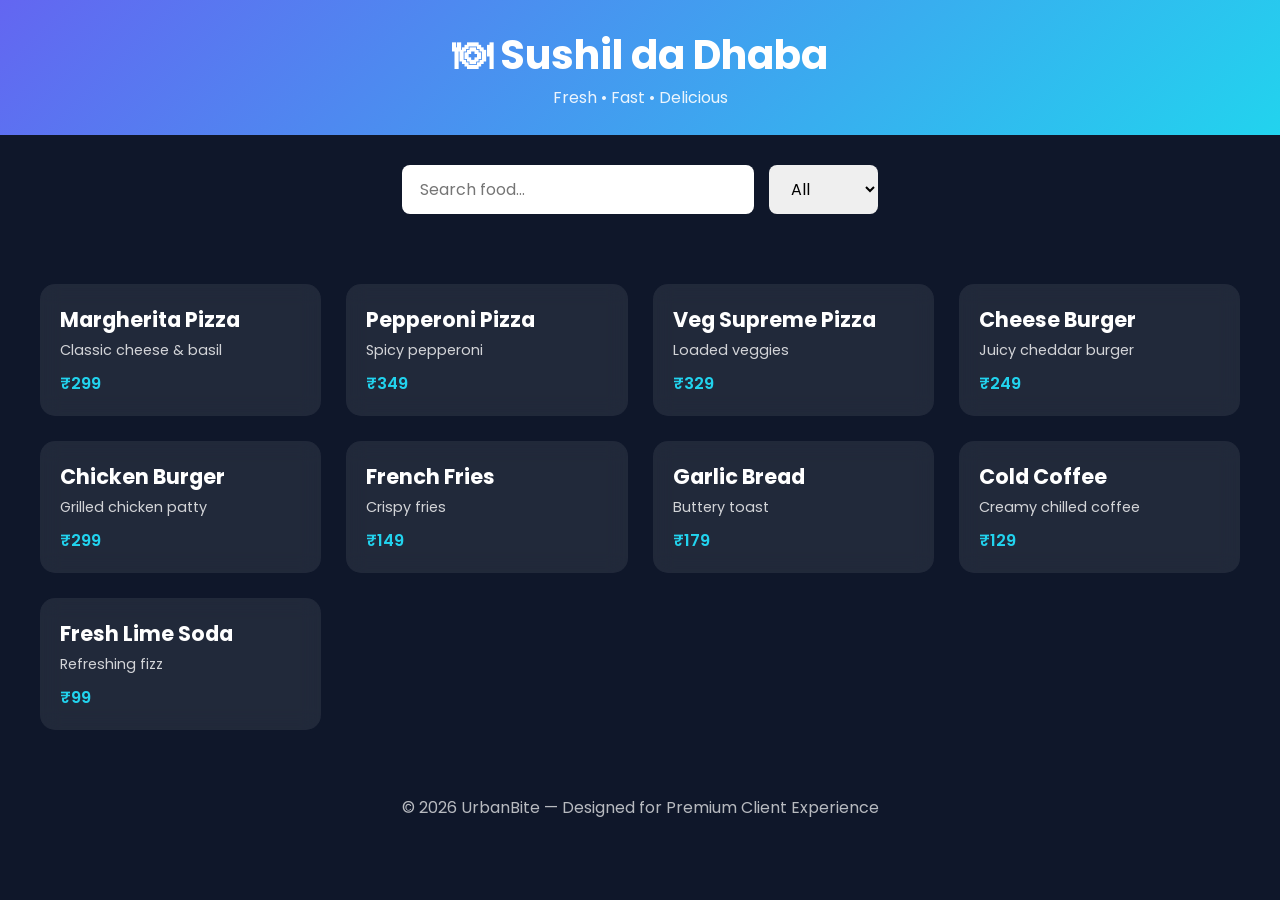
<file: Projects/restrosimulator/index.html>
<!DOCTYPE html>
<html lang="en">
<head>
<meta charset="UTF-8">
<title>UrbanBite Restaurant</title>
<meta name="viewport" content="width=device-width, initial-scale=1.0">

<link href="https://fonts.googleapis.com/css2?family=Poppins:wght@300;400;600&display=swap" rel="stylesheet">

<style>
*{
    margin:0;
    padding:0;
    box-sizing:border-box;
    font-family: 'Poppins', sans-serif;
}

body{
    background: #0f172a;
    color:white;
}

/* HEADER */
header{
    padding:25px;
    text-align:center;
    background:linear-gradient(135deg,#6366f1,#22d3ee);
}

header h1{
    font-size:2.5rem;
}

header p{
    opacity:0.9;
}

/* CONTROLS */
.controls{
    display:flex;
    justify-content:center;
    gap:15px;
    margin:30px;
    flex-wrap:wrap;
}

input, select{
    padding:12px 18px;
    border-radius:8px;
    border:none;
    outline:none;
    font-size:16px;
}

/* MENU GRID */
.menu{
    display:grid;
    grid-template-columns: repeat(auto-fit, minmax(260px, 1fr));
    gap:25px;
    padding:40px;
}

/* CARD */
.card{
    background: rgba(255,255,255,0.08);
    backdrop-filter: blur(10px);
    border-radius:15px;
    padding:20px;
    transition:0.3s;
    cursor:pointer;
}

.card:hover{
    transform: translateY(-8px) scale(1.02);
    background: rgba(255,255,255,0.12);
}

.card h3{
    font-size:1.3rem;
    margin-bottom:5px;
}

.card p{
    font-size:0.9rem;
    opacity:0.8;
}

.price{
    margin-top:10px;
    font-weight:600;
    color:#22d3ee;
}

/* FOOTER */
footer{
    text-align:center;
    padding:25px;
    opacity:0.7;
}

/* MOBILE */
@media(max-width:600px){
    header h1{
        font-size:1.8rem;
    }
}
</style>
</head>

<body>

<header>
    <h1>🍽 Sushil da Dhaba</h1>
    <p>Fresh • Fast • Delicious</p>
</header>

<div class="controls">
    <input type="text" id="search" placeholder="Search food...">
    <select id="category">
        <option>All</option>
        <option>Pizza</option>
        <option>Burger</option>
        <option>Sides</option>
        <option>Drinks</option>
    </select>
</div>

<div class="menu" id="menu"></div>

<footer>
    © 2026 UrbanBite — Designed for Premium Client Experience
</footer>

<script>
const menuData = [
    {name:"Margherita Pizza", price:299, category:"Pizza", desc:"Classic cheese & basil"},
    {name:"Pepperoni Pizza", price:349, category:"Pizza", desc:"Spicy pepperoni"},
    {name:"Veg Supreme Pizza", price:329, category:"Pizza", desc:"Loaded veggies"},
    {name:"Cheese Burger", price:249, category:"Burger", desc:"Juicy cheddar burger"},
    {name:"Chicken Burger", price:299, category:"Burger", desc:"Grilled chicken patty"},
    {name:"French Fries", price:149, category:"Sides", desc:"Crispy fries"},
    {name:"Garlic Bread", price:179, category:"Sides", desc:"Buttery toast"},
    {name:"Cold Coffee", price:129, category:"Drinks", desc:"Creamy chilled coffee"},
    {name:"Fresh Lime Soda", price:99, category:"Drinks", desc:"Refreshing fizz"}
];

const menuContainer = document.getElementById("menu");
const searchInput = document.getElementById("search");
const categorySelect = document.getElementById("category");

function renderMenu(){
    const search = searchInput.value.toLowerCase();
    const category = categorySelect.value;

    menuContainer.innerHTML = "";

    const filtered = menuData.filter(item =>
        (item.name.toLowerCase().includes(search)) &&
        (category === "All" || item.category === category)
    );

    filtered.forEach(item=>{
        const card = document.createElement("div");
        card.className = "card";
        card.innerHTML = `
            <h3>${item.name}</h3>
            <p>${item.desc}</p>
            <div class="price">₹${item.price}</div>
        `;
        menuContainer.appendChild(card);
    });
}

searchInput.addEventListener("input", renderMenu);
categorySelect.addEventListener("change", renderMenu);

renderMenu();
</script>

</body>
</html>
</file>
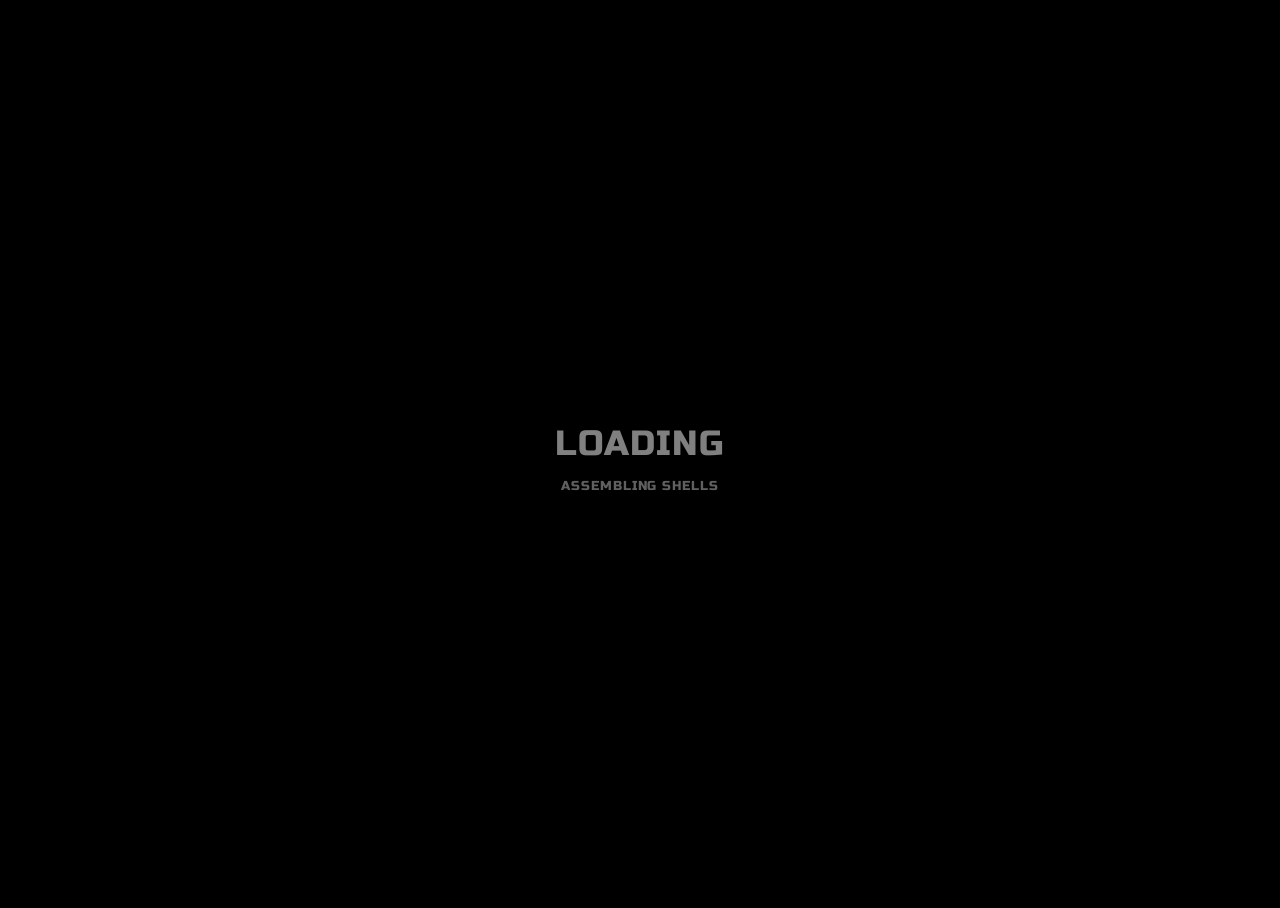
<file: Projects/firework-simulator-v2/dist/index.html>
<!DOCTYPE html>
<html lang="en">

  <head>
    <meta charset="UTF-8">
    <title>Firework Simulator v2</title>
    <meta name="viewport" content="width=device-width, initial-scale=1, user-scalable=no">
<meta name="mobile-web-app-capable" content="yes">
<meta name="apple-mobile-web-app-capable" content="yes">
<meta name="theme-color" content="#000000">
<link rel="shortcut icon" type="image/png" href="https://s3-us-west-2.amazonaws.com/s.cdpn.io/329180/firework-burst-icon-v2.png">
<link rel="icon" type="image/png" href="https://s3-us-west-2.amazonaws.com/s.cdpn.io/329180/firework-burst-icon-v2.png">
<link rel="apple-touch-icon-precomposed" href="https://s3-us-west-2.amazonaws.com/s.cdpn.io/329180/firework-burst-icon-v2.png">
<meta name="msapplication-TileColor" content="#000000">
<meta name="msapplication-TileImage" content="https://s3-us-west-2.amazonaws.com/s.cdpn.io/329180/firework-burst-icon-v2.png">
<link href="https://fonts.googleapis.com/css?family=Russo+One" rel="stylesheet"><link rel="stylesheet" href="https://public.codepenassets.com/css/reset-2.0.min.css">
<link rel="stylesheet" href="./style.css">

  </head>
    
  <body>
  <!-- SVG Spritesheet -->
<div style="height: 0; width: 0; position: absolute; visibility: hidden;">
	<svg xmlns="http://www.w3.org/2000/svg">
		<symbol id="icon-play" viewBox="0 0 24 24">
			<path d="M8 5v14l11-7z"/>
		</symbol>
		<symbol id="icon-pause" viewBox="0 0 24 24">
			<path d="M6 19h4V5H6v14zm8-14v14h4V5h-4z"/>
		</symbol>
		<symbol id="icon-close" viewBox="0 0 24 24">
			<path d="M19 6.41L17.59 5 12 10.59 6.41 5 5 6.41 10.59 12 5 17.59 6.41 19 12 13.41 17.59 19 19 17.59 13.41 12z"/>
		</symbol>
		<symbol id="icon-settings" viewBox="0 0 24 24">
			<path d="M19.43 12.98c.04-.32.07-.64.07-.98s-.03-.66-.07-.98l2.11-1.65c.19-.15.24-.42.12-.64l-2-3.46c-.12-.22-.39-.3-.61-.22l-2.49 1c-.52-.4-1.08-.73-1.69-.98l-.38-2.65C14.46 2.18 14.25 2 14 2h-4c-.25 0-.46.18-.49.42l-.38 2.65c-.61.25-1.17.59-1.69.98l-2.49-1c-.23-.09-.49 0-.61.22l-2 3.46c-.13.22-.07.49.12.64l2.11 1.65c-.04.32-.07.65-.07.98s.03.66.07.98l-2.11 1.65c-.19.15-.24.42-.12.64l2 3.46c.12.22.39.3.61.22l2.49-1c.52.4 1.08.73 1.69.98l.38 2.65c.03.24.24.42.49.42h4c.25 0 .46-.18.49-.42l.38-2.65c.61-.25 1.17-.59 1.69-.98l2.49 1c.23.09.49 0 .61-.22l2-3.46c.12-.22.07-.49-.12-.64l-2.11-1.65zM12 15.5c-1.93 0-3.5-1.57-3.5-3.5s1.57-3.5 3.5-3.5 3.5 1.57 3.5 3.5-1.57 3.5-3.5 3.5z"/>
		</symbol>
		<symbol id="icon-sound-on" viewBox="0 0 24 24">
			<path d="M3 9v6h4l5 5V4L7 9H3zm13.5 3c0-1.77-1.02-3.29-2.5-4.03v8.05c1.48-.73 2.5-2.25 2.5-4.02zM14 3.23v2.06c2.89.86 5 3.54 5 6.71s-2.11 5.85-5 6.71v2.06c4.01-.91 7-4.49 7-8.77s-2.99-7.86-7-8.77z"/>
		</symbol>
		<symbol id="icon-sound-off" viewBox="0 0 24 24">
			<path d="M16.5 12c0-1.77-1.02-3.29-2.5-4.03v2.21l2.45 2.45c.03-.2.05-.41.05-.63zm2.5 0c0 .94-.2 1.82-.54 2.64l1.51 1.51C20.63 14.91 21 13.5 21 12c0-4.28-2.99-7.86-7-8.77v2.06c2.89.86 5 3.54 5 6.71zM4.27 3L3 4.27 7.73 9H3v6h4l5 5v-6.73l4.25 4.25c-.67.52-1.42.93-2.25 1.18v2.06c1.38-.31 2.63-.95 3.69-1.81L19.73 21 21 19.73l-9-9L4.27 3zM12 4L9.91 6.09 12 8.18V4z"/>
		</symbol>
	</svg>
</div>

<!-- App -->
<div class="container">
	<div class="loading-init">
		<div class="loading-init__header">Loading</div>
		<div class="loading-init__status">Assembling Shells</div>
	</div>
	<div class="stage-container remove">
		<div class="canvas-container">
			<canvas id="trails-canvas"></canvas>
			<canvas id="main-canvas"></canvas>
		</div>
		<div class="controls">
			<div class="btn pause-btn">
				<svg fill="white" width="24" height="24"><use href="#icon-pause" xlink:href="#icon-pause"></use></svg>
			</div>
			<div class="btn sound-btn">
				<svg fill="white" width="24" height="24"><use href="#icon-sound-off" xlink:href="#icon-sound-off"></use></svg>
			</div>
			<div class="btn settings-btn">
				<svg fill="white" width="24" height="24"><use href="#icon-settings" xlink:href="#icon-settings"></use></svg>
			</div>
		</div>
		<div class="menu hide">
			<div class="menu__inner-wrap">
				<div class="btn btn--bright close-menu-btn">
					<svg fill="white" width="24" height="24"><use href="#icon-close" xlink:href="#icon-close"></use></svg>
				</div>
				<div class="menu__header">Settings</div>
				<div class="menu__subheader">For more info, click any label.</div>
				<form>
					<div class="form-option form-option--select">
						<label class="shell-type-label">Shell Type</label>
						<select class="shell-type"></select>
					</div>
					<div class="form-option form-option--select">
						<label class="shell-size-label">Shell Size</label>
						<select class="shell-size"></select>
					</div>
					<div class="form-option form-option--select">
						<label class="quality-ui-label">Quality</label>
						<select class="quality-ui"></select>
					</div>
					<div class="form-option form-option--select">
						<label class="sky-lighting-label">Sky Lighting</label>
						<select class="sky-lighting"></select>
					</div>
					<div class="form-option form-option--select">
						<label class="scaleFactor-label">Scale</label>
						<select class="scaleFactor"></select>
					</div>
					<div class="form-option form-option--checkbox">
						<label class="auto-launch-label">Auto Fire</label>
						<input class="auto-launch" type="checkbox" />
					</div>
					<div class="form-option form-option--checkbox form-option--finale-mode">
						<label class="finale-mode-label">Finale Mode</label>
						<input class="finale-mode" type="checkbox" />
					</div>
					<div class="form-option form-option--checkbox">
						<label class="hide-controls-label">Hide Controls</label>
						<input class="hide-controls" type="checkbox" />
					</div>
					<div class="form-option form-option--checkbox form-option--fullscreen">
						<label class="fullscreen-label">Fullscreen</label>
						<input class="fullscreen" type="checkbox" />
					</div>
					<div class="form-option form-option--checkbox">
						<label class="long-exposure-label">Open Shutter</label>
						<input class="long-exposure" type="checkbox" />
					</div>
				</form>
				<div class="credits">
					Passionately built by <a href="https://cmiller.tech/" target="_blank">Caleb Miller</a>.
				</div>
			</div>
		</div>
	</div>
	<div class="help-modal">
		<div class="help-modal__overlay"></div>
		<div class="help-modal__dialog">
			<div class="help-modal__header"></div>
			<div class="help-modal__body"></div>
			<button type="button" class="help-modal__close-btn">Close</button>
		</div>
	</div>
</div>
    <script src='https://s3-us-west-2.amazonaws.com/s.cdpn.io/329180/fscreen%401.0.1.js'></script>
<script src='https://s3-us-west-2.amazonaws.com/s.cdpn.io/329180/Stage%400.1.4.js'></script>
<script src='https://s3-us-west-2.amazonaws.com/s.cdpn.io/329180/MyMath.js'></script><script  src="./script.js"></script>

  </body>
  
</html>
</file>
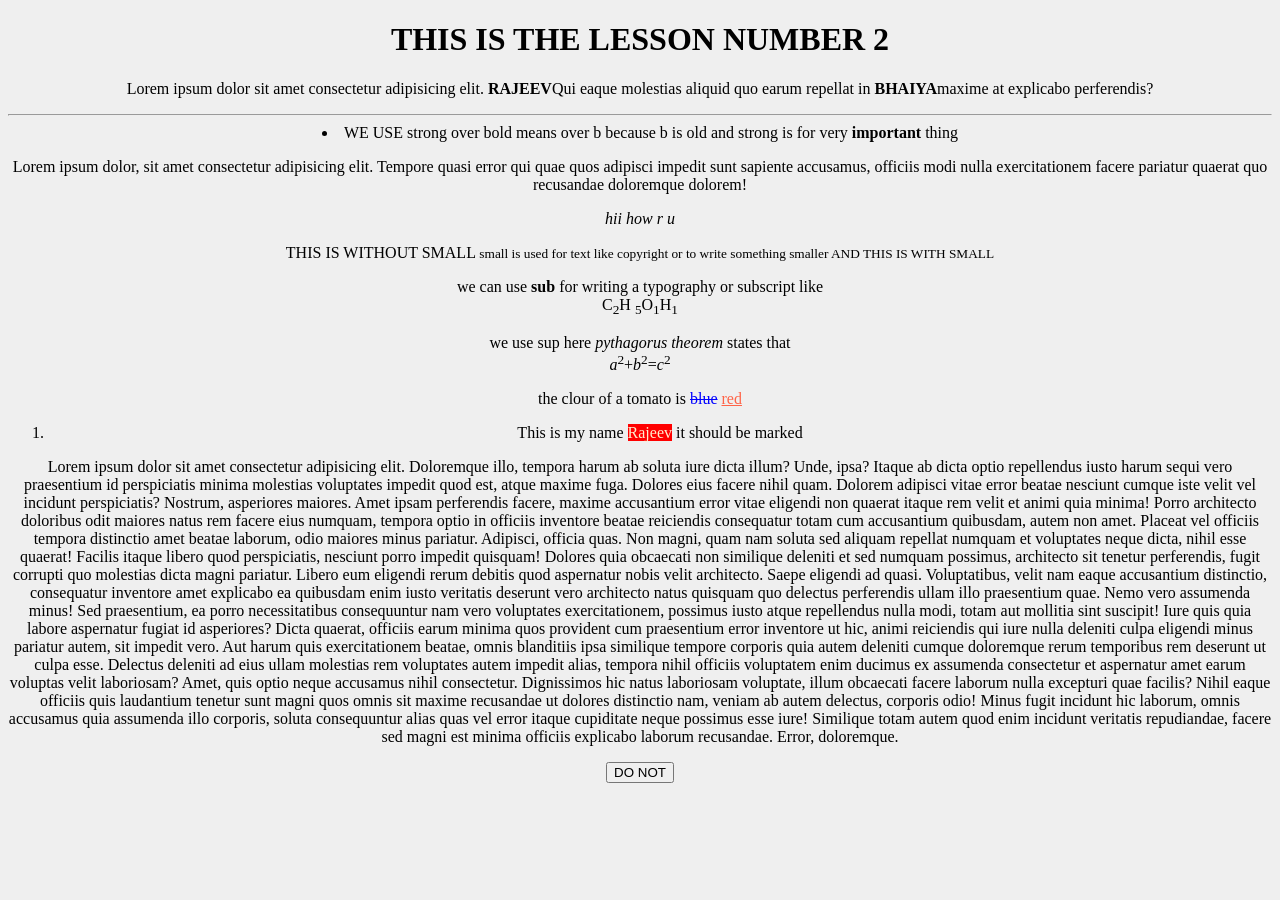
<file: starthtml/basics2.html>
<!DOCTYPE html>
<html lang="en">

<head>
    <meta charset="UTF-8">
    <meta name="viewport" content="width=device-width, initial-scale=1.0">
    <title>basics2</title>
</head>

<body style="background-color: #1111; color:black; text-align: center;">
    <SPAN style="background-color: #1111; text-align:center;">
        <h1>THIS IS THE LESSON NUMBER 2</h1>

        <p>Lorem ipsum dolor sit amet consectetur adipisicing elit. <b>RAJEEV</b>Qui eaque molestias aliquid quo earum
            repellat in <strong>BHAIYA</strong>maxime at explicabo perferendis?</p>
        <hr />
        <LI>WE USE strong over bold means over b because b is old and strong is for very <strong>important</strong>
            thing </LI>
    
</SPAN>
<p>Lorem ipsum dolor, sit amet consectetur adipisicing elit. Tempore quasi error qui quae quos adipisci impedit sunt sapiente accusamus, officiis modi nulla exercitationem facere pariatur quaerat quo recusandae doloremque dolorem!</p>
    <p><i>hii how r u </i></p>

    <p>THIS IS WITHOUT SMALL <small> small is used for text like copyright or to write something smaller AND THIS IS
            WITH SMALL </small></p>

    <p>we can use <strong>sub</strong> for writing a typography or subscript like <br />
        C<sub>2</sub>H <sub>5</sub>O<sub>1</sub>H<sub>1</sub>

    </p>
    <p>we use sup here <em>pythagorus theorem </em> states that <br />
        <var>a</var><sup>2</sup>+<var>b</var><sup>2</sup>=<var>c</var><sup>2</sup><br />
    </p>


    <p>the clour of a tomato is <del  style="color: blue;">blue</del> <ins style="color: tomato;">red</ins></p>

    <ol><li>This is my name <mark style="background-color: red; color: blanchedalmond;">Rajeev</mark> it should be marked </li></ol>
<p>Lorem ipsum dolor sit amet consectetur adipisicing elit. Doloremque illo, tempora harum ab soluta iure dicta illum? Unde, ipsa? Itaque ab dicta optio repellendus iusto harum sequi vero praesentium id perspiciatis minima molestias voluptates impedit quod est, atque maxime fuga. Dolores eius facere nihil quam. Dolorem adipisci vitae error beatae nesciunt cumque iste velit vel incidunt perspiciatis? Nostrum, asperiores maiores. Amet ipsam perferendis facere, maxime accusantium error vitae eligendi non quaerat itaque rem velit et animi quia minima! Porro architecto doloribus odit maiores natus rem facere eius numquam, tempora optio in officiis inventore beatae reiciendis consequatur totam cum accusantium quibusdam, autem non amet. Placeat vel officiis tempora distinctio amet beatae laborum, odio maiores minus pariatur. Adipisci, officia quas. Non magni, quam nam soluta sed aliquam repellat numquam et voluptates neque dicta, nihil esse quaerat! Facilis itaque libero quod perspiciatis, nesciunt porro impedit quisquam! Dolores quia obcaecati non similique deleniti et sed numquam possimus, architecto sit tenetur perferendis, fugit corrupti quo molestias dicta magni pariatur. Libero eum eligendi rerum debitis quod aspernatur nobis velit architecto. Saepe eligendi ad quasi. Voluptatibus, velit nam eaque accusantium distinctio, consequatur inventore amet explicabo ea quibusdam enim iusto veritatis deserunt vero architecto natus quisquam quo delectus perferendis ullam illo praesentium quae. Nemo vero assumenda minus! Sed praesentium, ea porro necessitatibus consequuntur nam vero voluptates exercitationem, possimus iusto atque repellendus nulla modi, totam aut mollitia sint suscipit! Iure quis quia labore aspernatur fugiat id asperiores? Dicta quaerat, officiis earum minima quos provident cum praesentium error inventore ut hic, animi reiciendis qui iure nulla deleniti culpa eligendi minus pariatur autem, sit impedit vero. Aut harum quis exercitationem beatae, omnis blanditiis ipsa similique tempore corporis quia autem deleniti cumque doloremque rerum temporibus rem deserunt ut culpa esse. Delectus deleniti ad eius ullam molestias rem voluptates autem impedit alias, tempora nihil officiis voluptatem enim ducimus ex assumenda consectetur et aspernatur amet earum voluptas velit laboriosam? Amet, quis optio neque accusamus nihil consectetur. Dignissimos hic natus laboriosam voluptate, illum obcaecati facere laborum nulla excepturi quae facilis? Nihil eaque officiis quis laudantium tenetur sunt magni quos omnis sit maxime recusandae ut dolores distinctio nam, veniam ab autem delectus, corporis odio! Minus fugit incidunt hic laborum, omnis accusamus quia assumenda illo corporis, soluta consequuntur alias quas vel error itaque cupiditate neque possimus esse iure! Similique totam autem quod enim incidunt veritatis repudiandae, facere sed magni est minima officiis explicabo laborum recusandae. Error, doloremque.</p>

<button location onclick="">DO NOT</button>
</body>

</html>
</file>
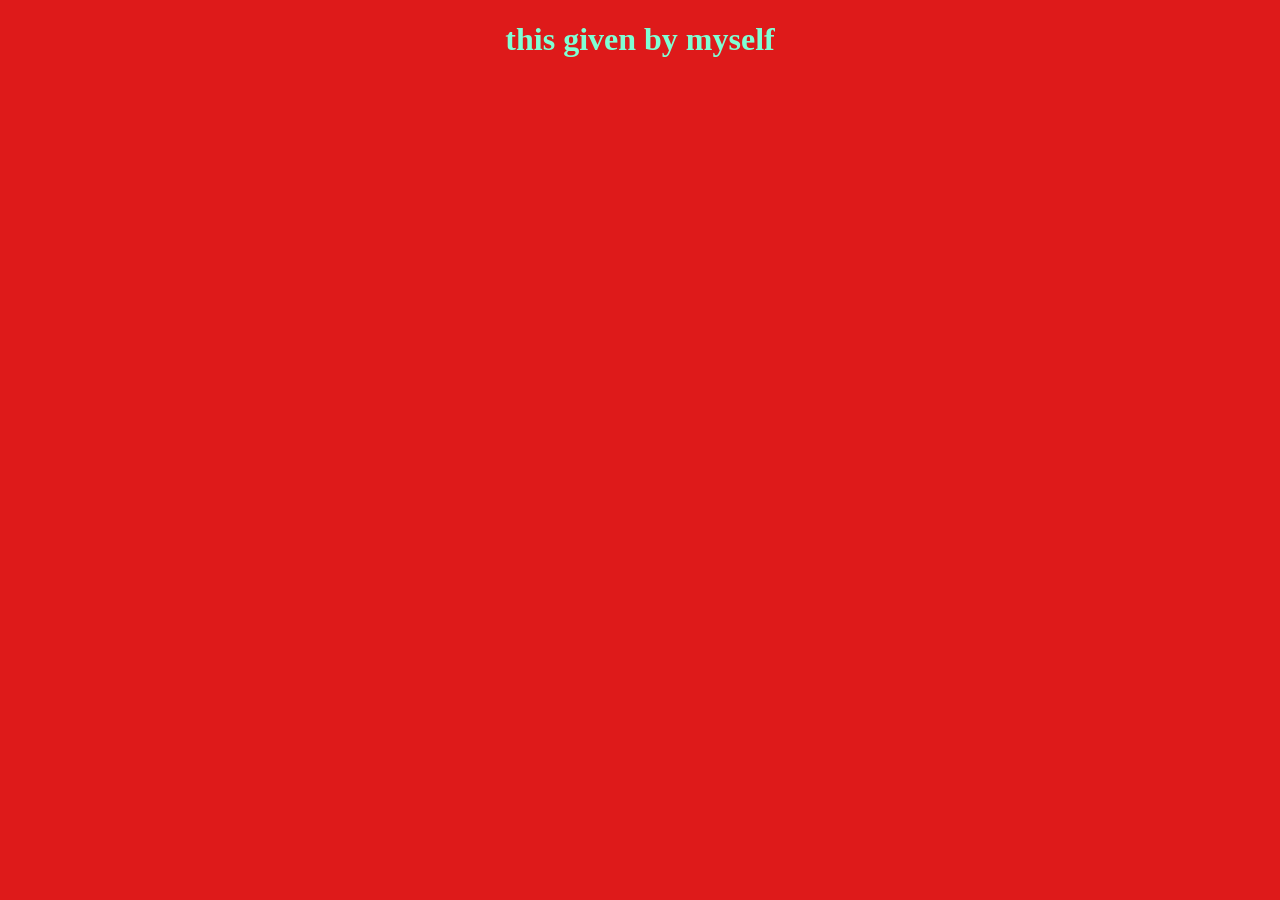
<file: starthtml/colors.html>
<!DOCTYPE html>
<html lang="en">
<head>
    <meta charset="UTF-8">
    <meta name="viewport" content="width=device-width, initial-scale=1.0">
    <title>colors</title>
    <link rel="stylesheet" href="style.css">
    <style>
        body{
            background-color: #de1a1a;
            color: #fff;
        }
        
    </style>
</head>
<body>
    <h1 style="color: aqua; text-align: center; color: aquamarine;"> this given by myself 
    </h1>
</body>
</html>
</file>
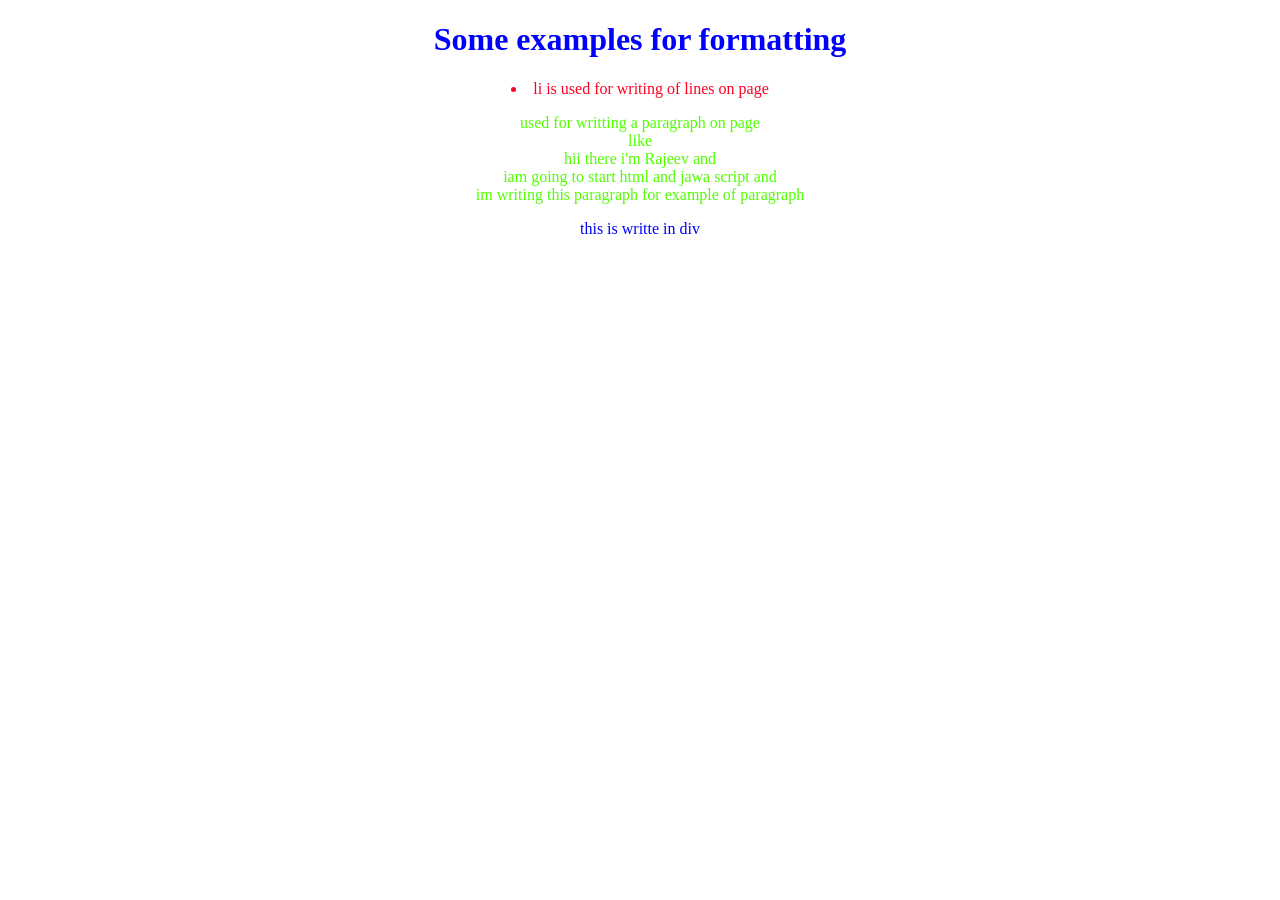
<file: starthtml/formatting.html>
<!DOCTYPE html>
<html lang="en">

<head>
    <meta charset="UTF-8">
    <meta name="viewport" content="width=device-width, initial-scale=1.0">
    <title>formatting.html</title>
</head>

<body>
    <h1 style=" text-align: center;
    color: blue ;"
    >Some examples for formatting </h1>
    <li style=" text-align: center;
    color: rgb(255, 0, 34) ;">li is used for writing of lines on page </li>
    <p style=" text-align: center;
    color: rgb(81, 255, 0) ;">used for writting a paragraph on page <br /> like <br /> hii there i'm Rajeev and <br/> iam going to start html and jawa script and <br />im
        writing this paragraph for example of paragraph </p>
        <div style=" text-align: center;
    color: blue ;">this is writte in div </div>
</body>

</html>
</file>
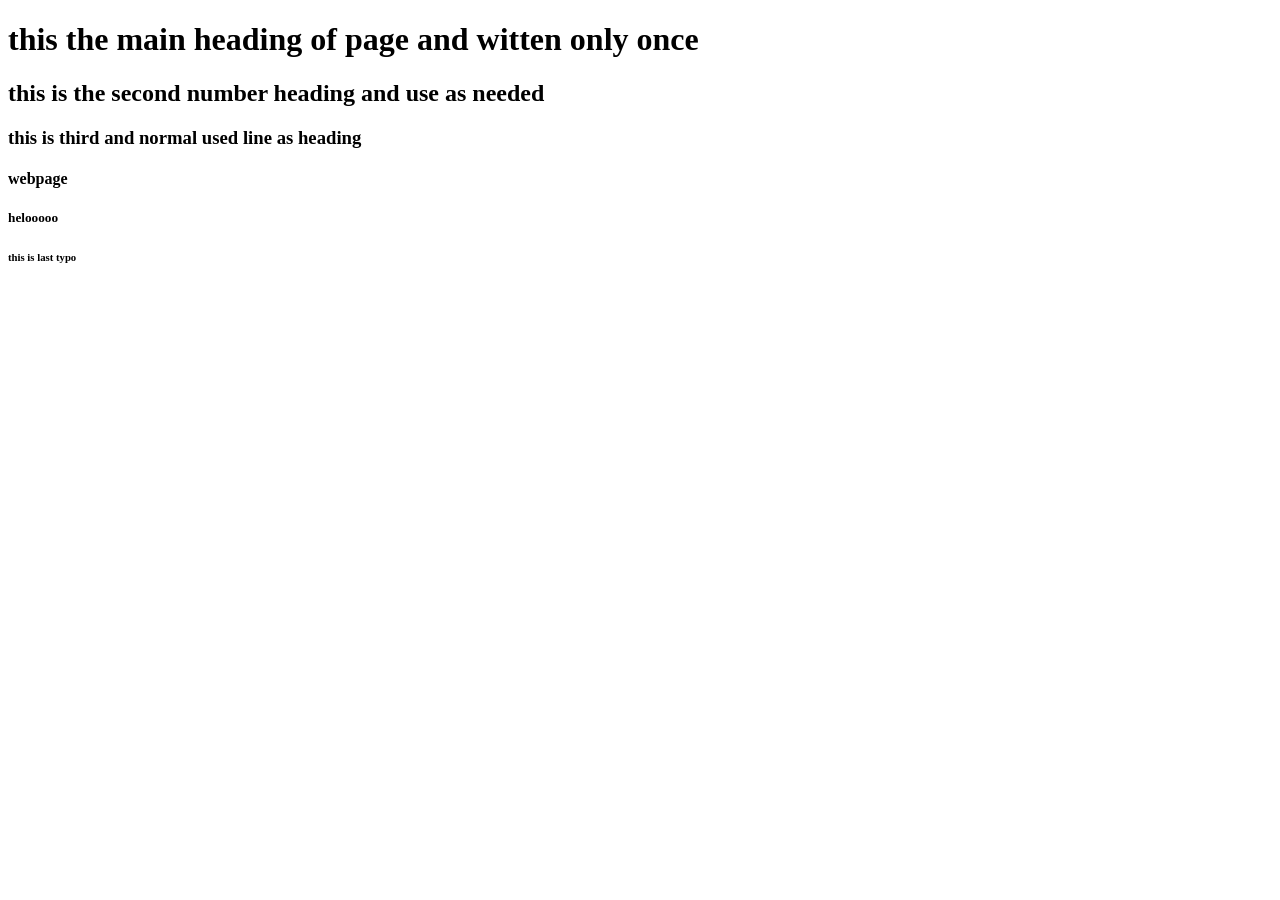
<file: starthtml/heading.html>
<!DOCTYPE html>
<html lang="en">
<head>
    <meta charset="UTF-8">
    <meta name="viewport" content="width=device-width, initial-scale=1.0">
    <title>heading.html</title>
</head>
<body>
    <h1>this the main heading of page and witten only once </h1>
    <h2>this is the second number heading and use as needed</h2>
    <h3>this  is third and normal used line as heading </h3>
    <h4>webpage</h4>
    <h5>helooooo</h5>
    <h6>this is last typo </h6>

</body>
</html>
</file>
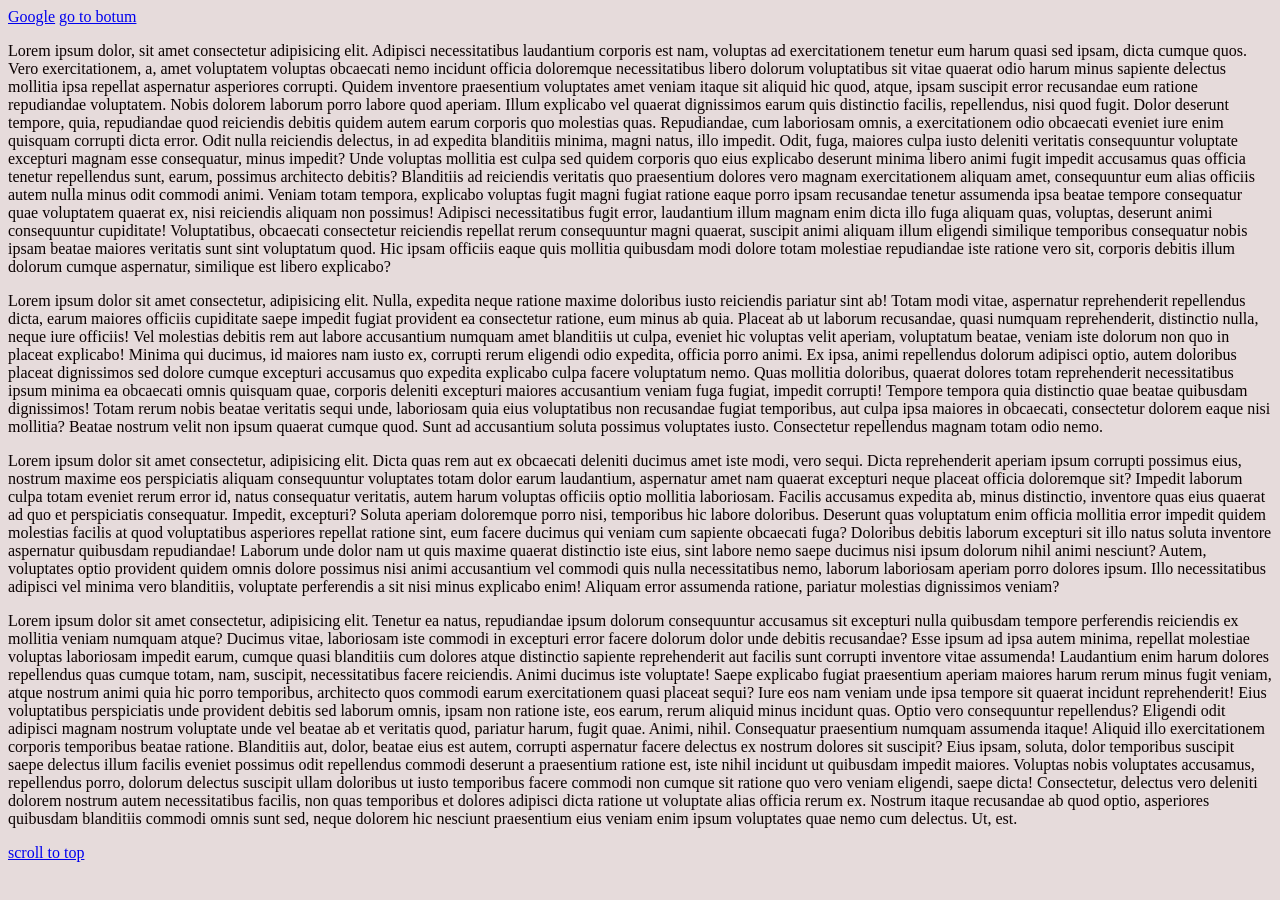
<file: starthtml/linktag.html>
<!DOCTYPE html>
<html lang="en">
<head>
    <meta charset="UTF-8">
    <meta name="viewport" content="width=device-width, initial-scale=1.0">
    <title>link tag</title>
    <style>
        body{
            background-color: #e6dbdb;
            color: #0a0000;
        }
    </style>
</head>
<body>
   <a id="topsection"  href="http://google.com" target="_blank" >Google</a>
   <a href="#bottum section">go to botum</a>
   <p >Lorem ipsum dolor, sit amet consectetur adipisicing elit. Adipisci necessitatibus laudantium corporis est nam, voluptas ad exercitationem tenetur eum harum quasi sed ipsam, dicta cumque quos. Vero exercitationem, a, amet voluptatem voluptas obcaecati nemo incidunt officia doloremque necessitatibus libero dolorum voluptatibus sit vitae quaerat odio harum minus sapiente delectus mollitia ipsa repellat aspernatur asperiores corrupti. Quidem inventore praesentium voluptates amet veniam itaque sit aliquid hic quod, atque, ipsam suscipit error recusandae eum ratione repudiandae voluptatem. Nobis dolorem laborum porro labore quod aperiam. Illum explicabo vel quaerat dignissimos earum quis distinctio facilis, repellendus, nisi quod fugit. Dolor deserunt tempore, quia, repudiandae quod reiciendis debitis quidem autem earum corporis quo molestias quas. Repudiandae, cum laboriosam omnis, a exercitationem odio obcaecati eveniet iure enim quisquam corrupti dicta error. Odit nulla reiciendis delectus, in ad expedita blanditiis minima, magni natus, illo impedit. Odit, fuga, maiores culpa iusto deleniti veritatis consequuntur voluptate excepturi magnam esse consequatur, minus impedit? Unde voluptas mollitia est culpa sed quidem corporis quo eius explicabo deserunt minima libero animi fugit impedit accusamus quas officia tenetur repellendus sunt, earum, possimus architecto debitis? Blanditiis ad reiciendis veritatis quo praesentium dolores vero magnam exercitationem aliquam amet, consequuntur eum alias officiis autem nulla minus odit commodi animi. Veniam totam tempora, explicabo voluptas fugit magni fugiat ratione eaque porro ipsam recusandae tenetur assumenda ipsa beatae tempore consequatur quae voluptatem quaerat ex, nisi reiciendis aliquam non possimus! Adipisci necessitatibus fugit error, laudantium illum magnam enim dicta illo fuga aliquam quas, voluptas, deserunt animi consequuntur cupiditate! Voluptatibus, obcaecati consectetur reiciendis repellat rerum consequuntur magni quaerat, suscipit animi aliquam illum eligendi similique temporibus consequatur nobis ipsam beatae maiores veritatis sunt sint voluptatum quod. Hic ipsam officiis eaque quis mollitia quibusdam modi dolore totam molestiae repudiandae iste ratione vero sit, corporis debitis illum dolorum cumque aspernatur, similique est libero explicabo?</p>

   <p>Lorem ipsum dolor sit amet consectetur, adipisicing elit. Nulla, expedita neque ratione maxime doloribus iusto reiciendis pariatur sint ab! Totam modi vitae, aspernatur reprehenderit repellendus dicta, earum maiores officiis cupiditate saepe impedit fugiat provident ea consectetur ratione, eum minus ab quia. Placeat ab ut laborum recusandae, quasi numquam reprehenderit, distinctio nulla, neque iure officiis! Vel molestias debitis rem aut labore accusantium numquam amet blanditiis ut culpa, eveniet hic voluptas velit aperiam, voluptatum beatae, veniam iste dolorum non quo in placeat explicabo! Minima qui ducimus, id maiores nam iusto ex, corrupti rerum eligendi odio expedita, officia porro animi. Ex ipsa, animi repellendus dolorum adipisci optio, autem doloribus placeat dignissimos sed dolore cumque excepturi accusamus quo expedita explicabo culpa facere voluptatum nemo. Quas mollitia doloribus, quaerat dolores totam reprehenderit necessitatibus ipsum minima ea obcaecati omnis quisquam quae, corporis deleniti excepturi maiores accusantium veniam fuga fugiat, impedit corrupti! Tempore tempora quia distinctio quae beatae quibusdam dignissimos! Totam rerum nobis beatae veritatis sequi unde, laboriosam quia eius voluptatibus non recusandae fugiat temporibus, aut culpa ipsa maiores in obcaecati, consectetur dolorem eaque nisi mollitia? Beatae nostrum velit non ipsum quaerat cumque quod. Sunt ad accusantium soluta possimus voluptates iusto. Consectetur repellendus magnam totam odio nemo.</p>
   <p>Lorem ipsum dolor sit amet consectetur, adipisicing elit. Dicta quas rem aut ex obcaecati deleniti ducimus amet iste modi, vero sequi. Dicta reprehenderit aperiam ipsum corrupti possimus eius, nostrum maxime eos perspiciatis aliquam consequuntur voluptates totam dolor earum laudantium, aspernatur amet nam quaerat excepturi neque placeat officia doloremque sit? Impedit laborum culpa totam eveniet rerum error id, natus consequatur veritatis, autem harum voluptas officiis optio mollitia laboriosam. Facilis accusamus expedita ab, minus distinctio, inventore quas eius quaerat ad quo et perspiciatis consequatur. Impedit, excepturi? Soluta aperiam doloremque porro nisi, temporibus hic labore doloribus. Deserunt quas voluptatum enim officia mollitia error impedit quidem molestias facilis at quod voluptatibus asperiores repellat ratione sint, eum facere ducimus qui veniam cum sapiente obcaecati fuga? Doloribus debitis laborum excepturi sit illo natus soluta inventore aspernatur quibusdam repudiandae! Laborum unde dolor nam ut quis maxime quaerat distinctio iste eius, sint labore nemo saepe ducimus nisi ipsum dolorum nihil animi nesciunt? Autem, voluptates optio provident quidem omnis dolore possimus nisi animi accusantium vel commodi quis nulla necessitatibus nemo, laborum laboriosam aperiam porro dolores ipsum. Illo necessitatibus adipisci vel minima vero blanditiis, voluptate perferendis a sit nisi minus explicabo enim! Aliquam error assumenda ratione, pariatur molestias dignissimos veniam?</p>
   <p >Lorem ipsum dolor sit amet consectetur, adipisicing elit. Tenetur ea natus, repudiandae ipsum dolorum consequuntur accusamus sit excepturi nulla quibusdam tempore perferendis reiciendis ex mollitia veniam numquam atque? Ducimus vitae, laboriosam iste commodi in excepturi error facere dolorum dolor unde debitis recusandae? Esse ipsum ad ipsa autem minima, repellat molestiae voluptas laboriosam impedit earum, cumque quasi blanditiis cum dolores atque distinctio sapiente reprehenderit aut facilis sunt corrupti inventore vitae assumenda! Laudantium enim harum dolores repellendus quas cumque totam, nam, suscipit, necessitatibus facere reiciendis. Animi ducimus iste voluptate! Saepe explicabo fugiat praesentium aperiam maiores harum rerum minus fugit veniam, atque nostrum animi quia hic porro temporibus, architecto quos commodi earum exercitationem quasi placeat sequi? Iure eos nam veniam unde ipsa tempore sit quaerat incidunt reprehenderit! Eius voluptatibus perspiciatis unde provident debitis sed laborum omnis, ipsam non ratione iste, eos earum, rerum aliquid minus incidunt quas. Optio vero consequuntur repellendus? Eligendi odit adipisci magnam nostrum voluptate unde vel beatae ab et veritatis quod, pariatur harum, fugit quae. Animi, nihil. Consequatur praesentium numquam assumenda itaque! Aliquid illo exercitationem corporis temporibus beatae ratione. Blanditiis aut, dolor, beatae eius est autem, corrupti aspernatur facere delectus ex nostrum dolores sit suscipit? Eius ipsam, soluta, dolor temporibus suscipit saepe delectus illum facilis eveniet possimus odit repellendus commodi deserunt a praesentium ratione est, iste nihil incidunt ut quibusdam impedit maiores. Voluptas nobis voluptates accusamus, repellendus porro, dolorum delectus suscipit ullam doloribus ut iusto temporibus facere commodi non cumque sit ratione quo vero veniam eligendi, saepe dicta! Consectetur, delectus vero deleniti dolorem nostrum autem necessitatibus facilis, non quas temporibus et dolores adipisci dicta ratione ut voluptate alias officia rerum ex. Nostrum itaque recusandae ab quod optio, asperiores quibusdam blanditiis commodi omnis sunt sed, neque dolorem hic nesciunt praesentium eius veniam enim ipsum voluptates quae nemo cum delectus. Ut, est.</p>

   <a id="bottum section"href="#topsection">scroll to top</a>
</body>
</html>
</file>
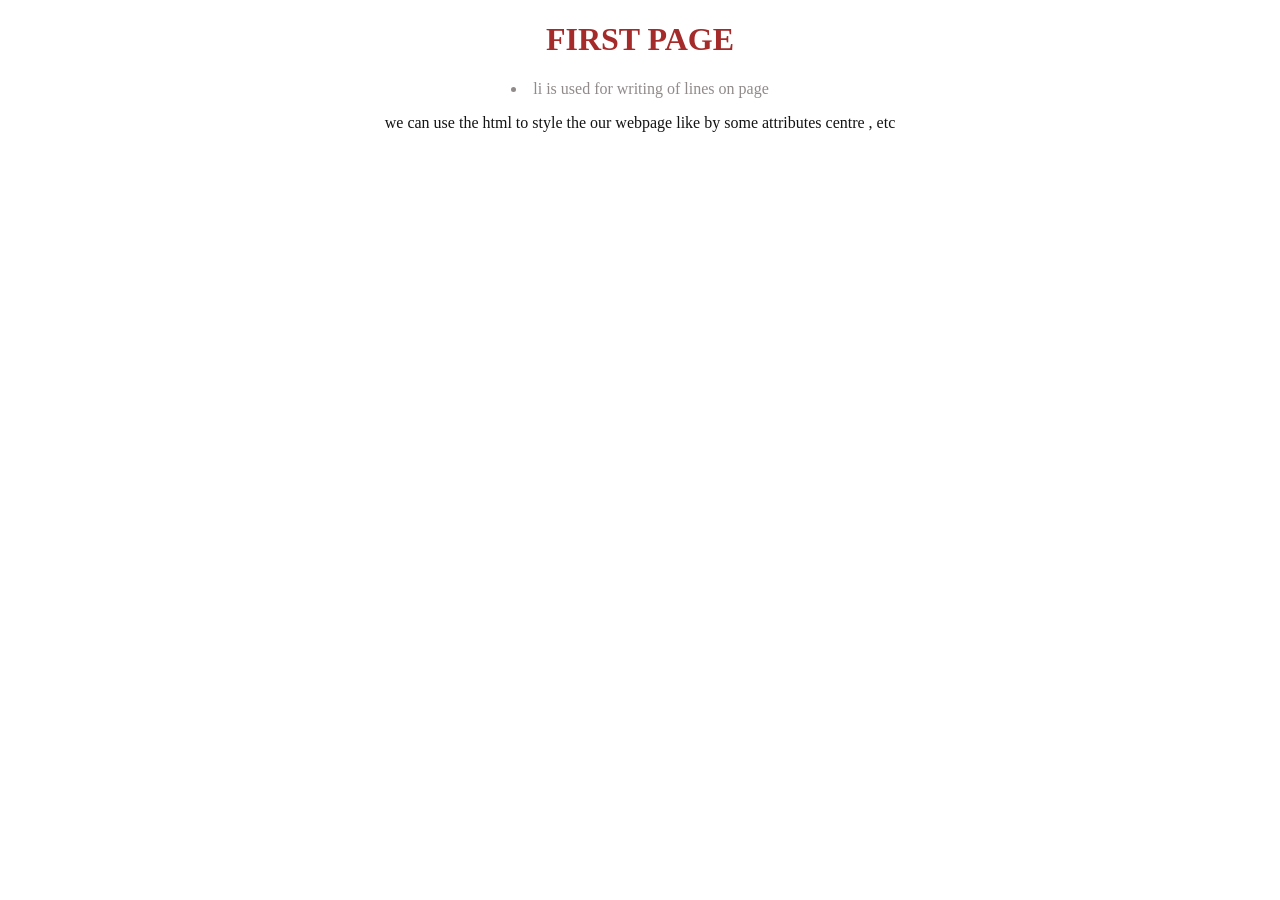
<file: starthtml/style.html>
<!DOCTYPE html>
<html lang="en">

<head>
    <meta charset="UTF-8">
    <meta name="viewport" content="width=device-width, initial-scale=1.0">
    <title>style.html</title>
</head>
<body>
    <h1  style="text-align: center; color: brown;"> FIRST PAGE </h1>
     <li   style="text-align: center; color: rgba(132, 125, 125 , .9);">li is used for writing of lines on page </li>
    <p  style="text-align: center; color: rgb(20, 20, 20);">we can use the html to style the our webpage like by  some attributes centre , etc</p>
    
</body>
</html>
</file>
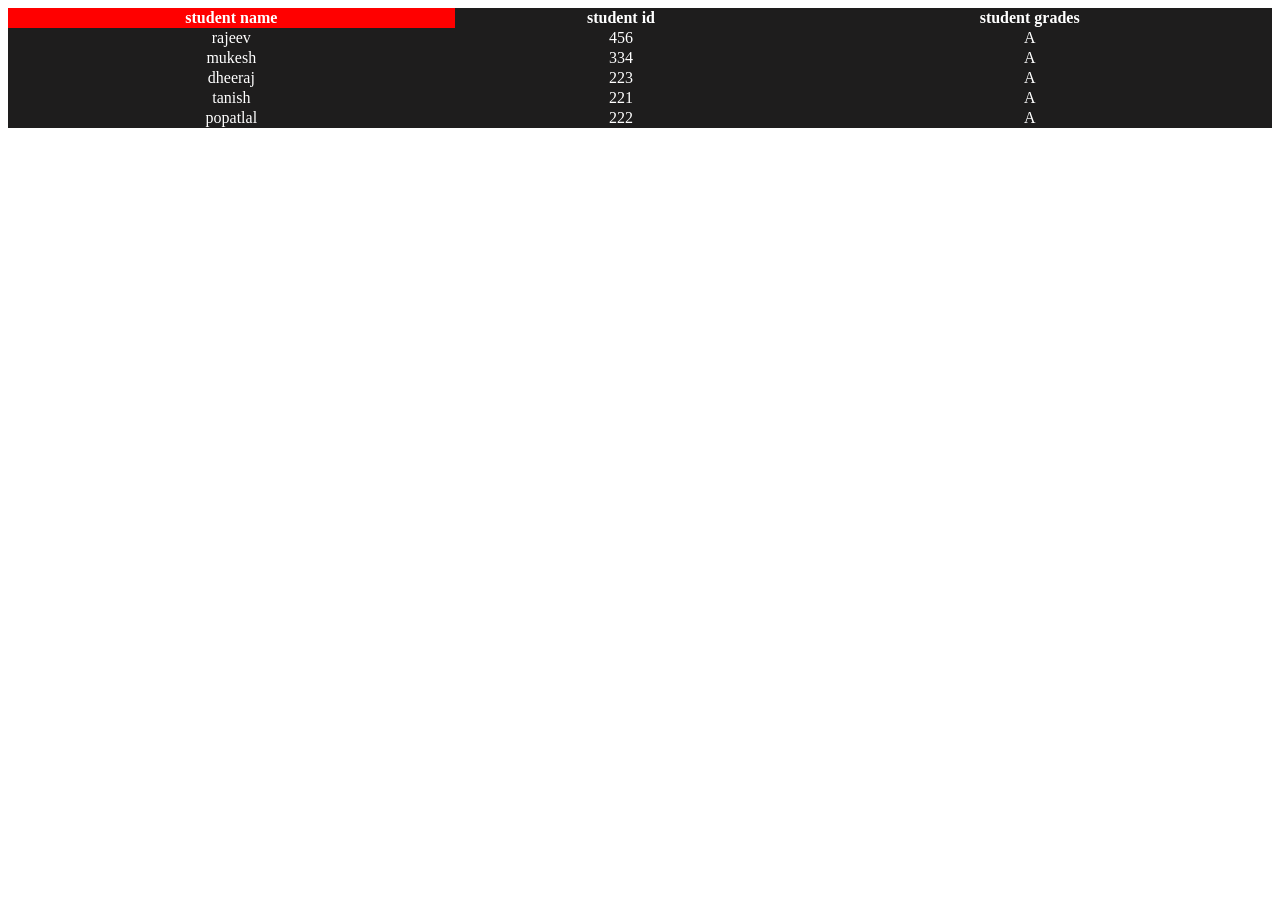
<file: starthtml/table.html>
<!DOCTYPE html>
<html lang="en">
<head>
    <meta charset="UTF-8">
    <meta name="viewport" content="width=device-width, initial-scale=1.0">
    <title>tables</title>
    <style>
        
        table{
            border-collapse: collapse;
            width: 100%;
            text-align: center;
        }
        td , th{
            background-color: rgb(30, 29, 29);
            color: #fff;
        }
    </style>
</head>
<body>
    <table>
        <tr>
            <th style="background-color: red;">student name</th>
            <th>student id</th>
            <th>student grades</th>
        </tr>
        <tr>
            <td>rajeev</td>
            <td>456</td>
            <td>A</td>
        </tr>
        <tr>
            <td>mukesh</td>
            <td>334</td>
            <td>A</td>
        </tr>
        <tr>
            <td>dheeraj</td>
            <td>223</td>
            <td>A</td>
        </tr>
        <tr>
            <td>tanish</td>
            <td>221</td>
            <td>A</td>
        </tr>
        <tr>
            <td>popatlal</td>
            <td>222</td>
            <td>A</td>
        </tr>
    </table>
    
</body>
</html>
</file>
<file: Projects/firework-simulator-v2/dist/style.css>
* {
  position: relative;
  box-sizing: border-box;
}

html,
body {
  height: 100%;
}

html {
  background-color: #000;
}

body {
  overflow: hidden;
  color: rgba(255, 255, 255, 0.5);
  font-family: "Russo One", arial, sans-serif;
  line-height: 1.25;
  letter-spacing: 0.06em;
}

.hide {
  opacity: 0;
  visibility: hidden;
}

.remove {
  display: none !important;
}

.blur {
  filter: blur(12px);
}

.container {
  height: 100%;
  display: flex;
  justify-content: center;
  align-items: center;
}

.loading-init {
  width: 100%;
  align-self: center;
  text-align: center;
  text-transform: uppercase;
}
.loading-init__header {
  font-size: 2.2em;
}
.loading-init__status {
  margin-top: 1em;
  font-size: 0.8em;
  opacity: 0.75;
}

.stage-container {
  overflow: hidden;
  box-sizing: initial;
  border: 1px solid #222;
  margin: -1px;
}
@media (max-width: 840px) {
  .stage-container {
    border: none;
    margin: 0;
  }
}

.canvas-container {
  width: 100%;
  height: 100%;
  transition: filter 0.3s;
}
.canvas-container canvas {
  position: absolute;
  mix-blend-mode: lighten;
  transform: translateZ(0);
}

.controls {
  position: absolute;
  top: 0;
  width: 100%;
  padding-bottom: 50px;
  display: flex;
  justify-content: space-between;
  transition: opacity 0.3s, visibility 0.3s;
}
@media (min-width: 840px) {
  .controls {
    visibility: visible;
  }
  .controls.hide:hover {
    opacity: 1;
  }
}

.menu {
  position: absolute;
  top: 0;
  bottom: 0;
  left: 0;
  right: 0;
  background-color: rgba(0, 0, 0, 0.42);
  transition: opacity 0.3s, visibility 0.3s;
}
.menu__inner-wrap {
  display: flex;
  flex-direction: column;
  justify-content: center;
  align-items: center;
  position: absolute;
  top: 0;
  bottom: 0;
  left: 0;
  right: 0;
  transition: opacity 0.3s;
}
.menu__header {
  margin-top: auto;
  margin-bottom: 8px;
  padding-top: 16px;
  font-size: 2em;
  text-transform: uppercase;
}
.menu__subheader {
  margin-bottom: auto;
  padding-bottom: 12px;
  font-size: 0.86em;
  opacity: 0.8;
}
.menu form {
  width: 100%;
  max-width: 400px;
  padding: 0 10px;
  overflow: auto;
  -webkit-overflow-scrolling: touch;
}
.menu .form-option {
  display: flex;
  align-items: center;
  margin: 16px 0;
  transition: opacity 0.3s;
}
.menu .form-option label {
  display: block;
  width: 50%;
  padding-right: 12px;
  text-align: right;
  text-transform: uppercase;
  -webkit-user-select: none;
     -moz-user-select: none;
      -ms-user-select: none;
          user-select: none;
}
.menu .form-option--select select {
  display: block;
  width: 50%;
  height: 30px;
  font-size: 1rem;
  font-family: "Russo One", arial, sans-serif;
  color: rgba(255, 255, 255, 0.5);
  letter-spacing: 0.06em;
  background-color: transparent;
  border: 1px solid rgba(255, 255, 255, 0.5);
}
.menu .form-option--select select option {
  background-color: black;
}
.menu .form-option--checkbox input {
  display: block;
  width: 26px;
  height: 26px;
  margin: 0;
  opacity: 0.5;
}
@media (max-width: 840px) {
  .menu .form-option select, .menu .form-option input {
    outline: none;
  }
}

.close-menu-btn {
  position: absolute;
  top: 0;
  right: 0;
}

.btn {
  opacity: 0.16;
  width: 50px;
  height: 50px;
  display: flex;
  -webkit-user-select: none;
     -moz-user-select: none;
      -ms-user-select: none;
          user-select: none;
  cursor: default;
  transition: opacity 0.3s;
}
.btn--bright {
  opacity: 0.5;
}
@media (min-width: 840px) {
  .btn:hover {
    opacity: 0.32;
  }
  .btn--bright:hover {
    opacity: 0.75;
  }
}
.btn svg {
  display: block;
  margin: auto;
}

.credits {
  margin-top: auto;
  margin-bottom: 10px;
  padding-top: 6px;
  font-size: 0.8em;
  opacity: 0.75;
}
.credits a {
  color: rgba(255, 255, 255, 0.5);
  text-decoration: none;
}
.credits a:hover, .credits a:active {
  color: rgba(255, 255, 255, 0.75);
  text-decoration: underline;
}

.help-modal {
  display: flex;
  justify-content: center;
  align-items: center;
  position: fixed;
  top: 0;
  bottom: 0;
  left: 0;
  right: 0;
  visibility: hidden;
  transition-property: visibility;
  transition-duration: 0.25s;
}
.help-modal__overlay {
  position: absolute;
  top: 0;
  bottom: 0;
  left: 0;
  right: 0;
  opacity: 0;
  transition-property: opacity;
  transition-timing-function: ease-in;
  transition-duration: 0.25s;
}
.help-modal__dialog {
  display: flex;
  flex-direction: column;
  align-items: center;
  max-width: 400px;
  max-height: calc(100vh - 100px);
  margin: 10px;
  padding: 20px;
  border-radius: 0.3em;
  background-color: rgba(0, 0, 0, 0.4);
  opacity: 0;
  transform: scale(0.9, 0.9);
  transition-property: opacity, transform;
  transition-timing-function: ease-in;
  transition-duration: 0.25s;
}
@media (min-width: 840px) {
  .help-modal__dialog {
    font-size: 1.25rem;
    max-width: 500px;
  }
}
.help-modal__header {
  font-size: 1.75em;
  text-transform: uppercase;
  text-align: center;
}
.help-modal__body {
  overflow-y: auto;
  -webkit-overflow-scrolling: touch;
  margin: 1em 0;
  padding: 1em 0;
  border-top: 1px solid rgba(255, 255, 255, 0.25);
  border-bottom: 1px solid rgba(255, 255, 255, 0.25);
  line-height: 1.5;
  color: rgba(255, 255, 255, 0.75);
}
.help-modal__close-btn {
  flex-shrink: 0;
  outline: none;
  border: none;
  border-radius: 2px;
  padding: 0.25em 0.75em;
  margin-top: 0.36em;
  font-family: "Russo One", arial, sans-serif;
  font-size: 1em;
  color: rgba(255, 255, 255, 0.5);
  text-transform: uppercase;
  letter-spacing: 0.06em;
  background-color: rgba(255, 255, 255, 0.25);
  transition: color 0.3s, background-color 0.3s;
}
.help-modal__close-btn:hover, .help-modal__close-btn:active, .help-modal__close-btn:focus {
  color: #FFF;
  background-color: #09F;
}
.help-modal.active {
  visibility: visible;
  transition-duration: 0.4s;
}
.help-modal.active .help-modal__overlay {
  opacity: 1;
  transition-timing-function: ease-out;
  transition-duration: 0.4s;
}
.help-modal.active .help-modal__dialog {
  opacity: 1;
  transform: scale(1, 1);
  transition-timing-function: ease-out;
  transition-duration: 0.4s;
}
</file>
<file: starthtml/style.css>
body{
    background-color: #414141;
    color: #fff;
    
}
</file>
